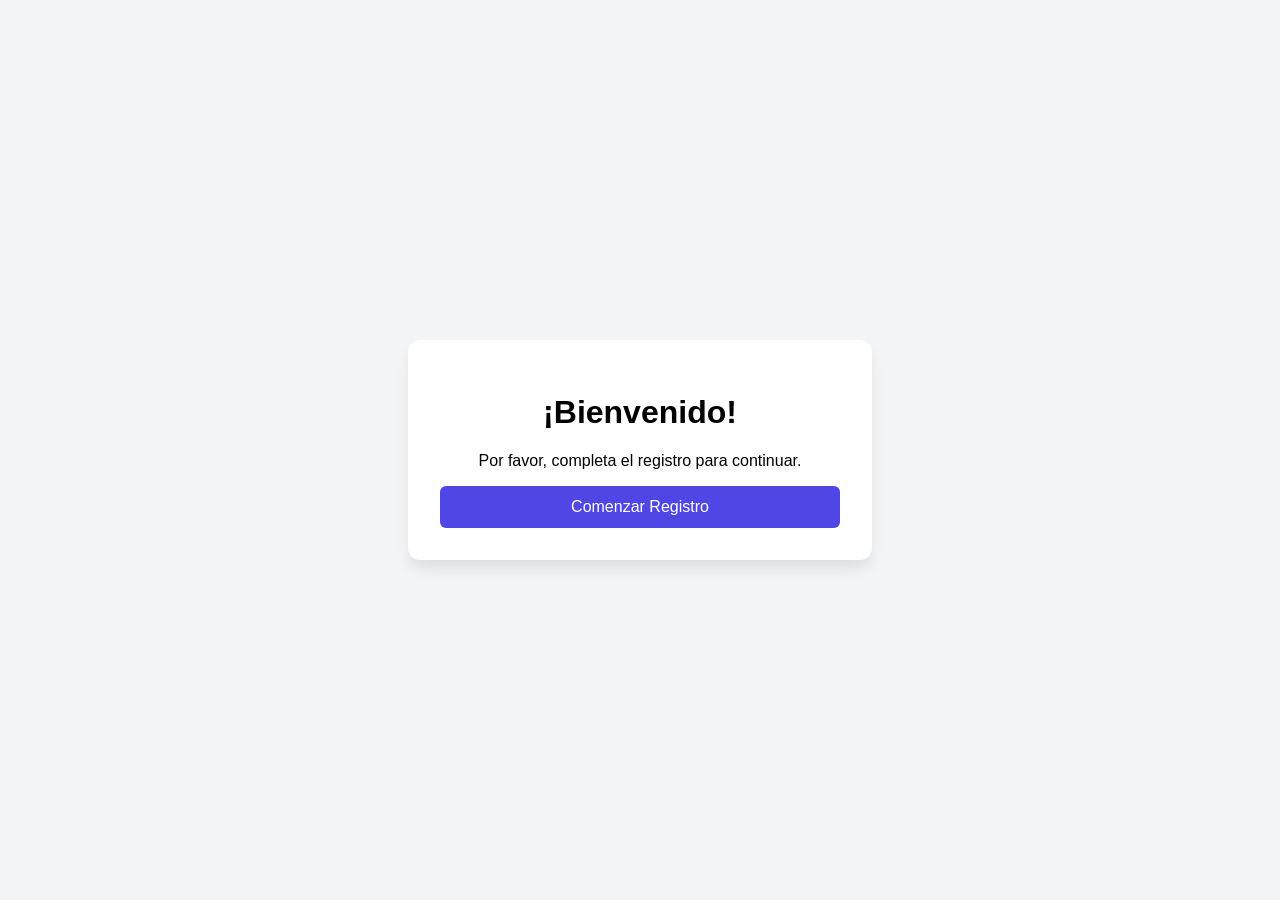
<file: HU 1/index.html>
<!DOCTYPE html>
<html lang="es">
<head>
    <meta charset="UTF-8">
    <meta name="viewport" content="width=device-width, initial-scale=1.0">
    <title>Sistema Interactivo Pro - JS</title>
    <link rel="stylesheet" href="style.css">
</head>
<body>
    <div class="card" id="mainCard">
        <h1 id="tituloResultado">¡Bienvenido!</h1>
        <p id="mensajeCuerpo">Por favor, completa el registro para continuar.</p>
        <button id="btnAbrirModal">Comenzar Registro</button>
    </div>

    <div id="modalOverlay" class="modal-overlay hidden">
        <div class="modal">
            <h2>Datos de Usuario</h2>
            <div class="input-group">
                <label for="nombreInput">Nombre:</label>
                <input type="text" id="nombreInput" placeholder="Tu nombre">
            </div>
            <div class="input-group">
                <label for="edadInput">Edad:</label>
                <input type="text" id="edadInput" placeholder="Tu edad">
            </div>
            <div id="errorText"></div>
            <button id="btnValidar">Verificar</button>
        </div>
    </div>

    <script src="sistema_interactivo.js"></script>
</body>
</html>
</file>
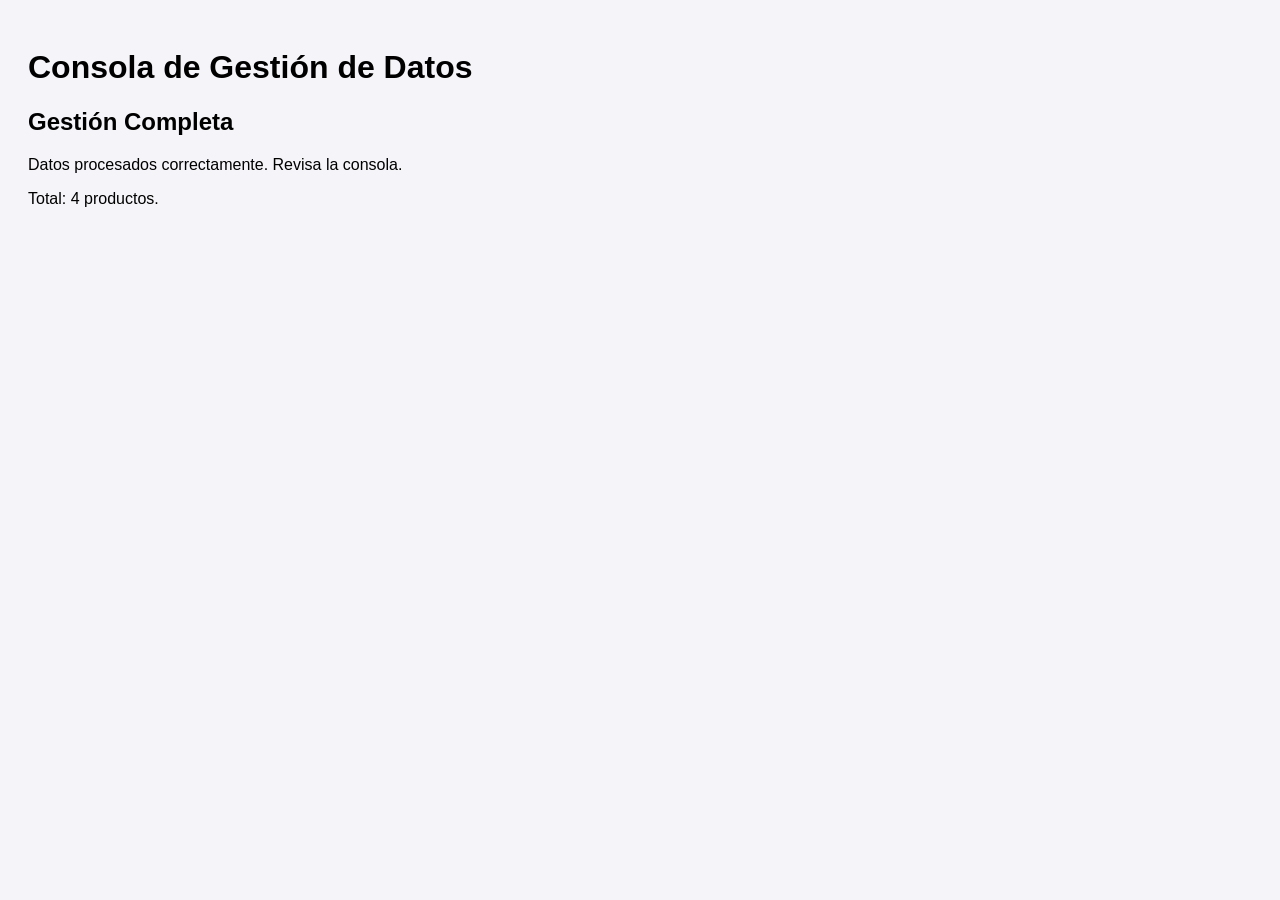
<file: HU 2/index.html>
<!DOCTYPE html>
<html lang="es">
<head>
    <meta charset="UTF-8">
    <meta name="viewport" content="width=device-width, initial-scale=1.0">
    <title>Gestión de Datos Moderna</title>
    <style>body { font-family: sans-serif; padding: 20px; background: #f4f4f9; }</style>
</head>
<body>
    <h1>Consola de Gestión de Datos</h1>
    <div id="app">Cargando datos...</div>

    <script src="gestion_datos.js"></script>
</body>
</html>
</file>
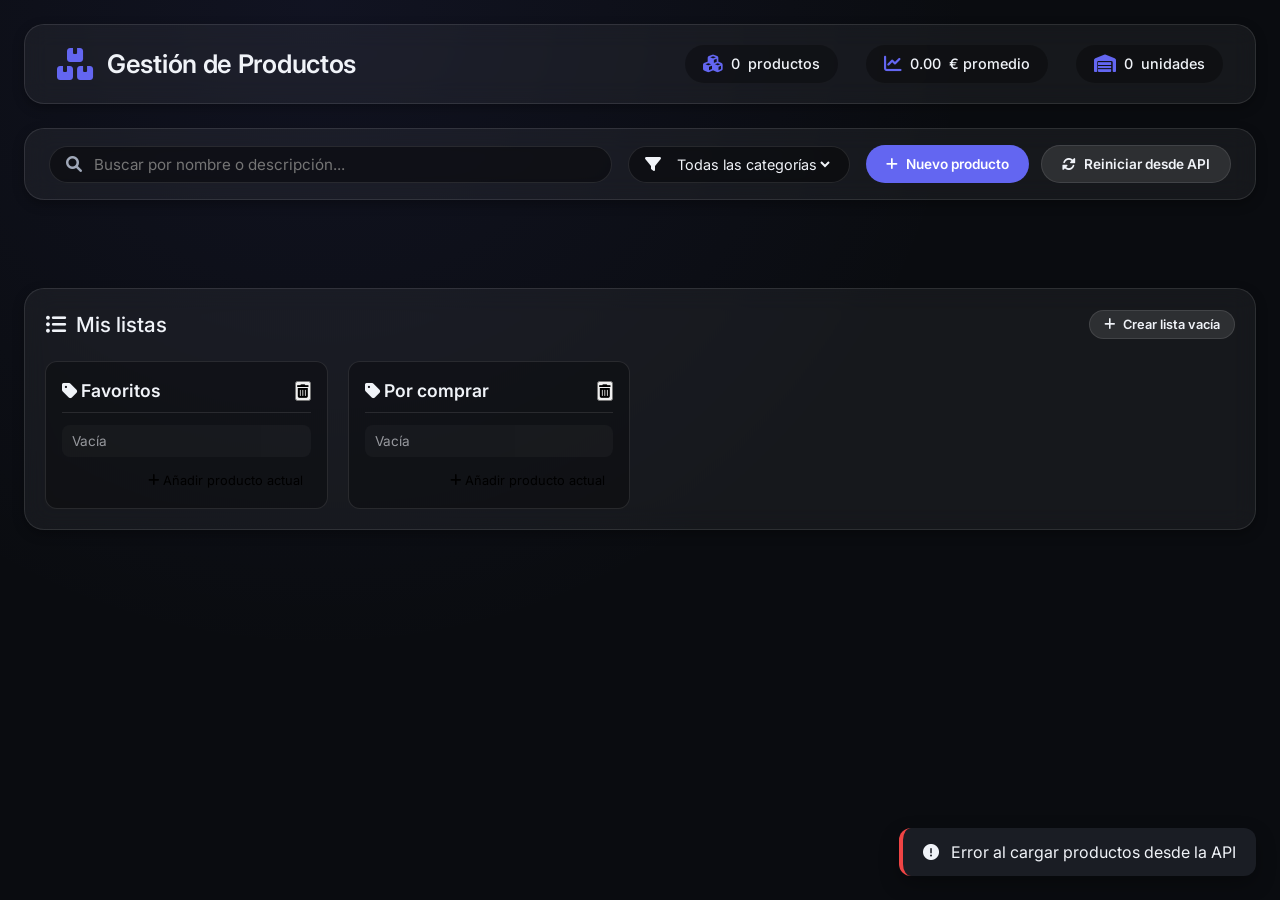
<file: HU 4/index.html>
<!DOCTYPE html>
<html lang="es">

<head>
    <meta charset="UTF-8">
    <meta name="viewport" content="width=device-width, initial-scale=1.0, viewport-fit=cover">
    <title>Product Dashboard | DummyJSON</title>
    <link rel="stylesheet" href="styles.css">
    <link
        href="https://fonts.googleapis.com/css2?family=Inter:opsz,wght@14..32,300;14..32,400;14..32,500;14..32,600;14..32,700&display=swap"
        rel="stylesheet">
    <link rel="stylesheet" href="https://cdnjs.cloudflare.com/ajax/libs/font-awesome/6.0.0-beta3/css/all.min.css">
</head>

<body>

    <!-- Dashboard principal -->
    <div id="dashboardContainer" class="app-container">
        <!-- Header con estadísticas y logout -->
        <header class="dashboard-header glass-card">
            <div class="logo-area">
                <i class="fas fa-boxes"></i>
                <h1>Gestión de Productos</h1>
            </div>
            <div class="stats-area" id="statsArea">
                <div class="stat-item"><i class="fas fa-cubes"></i> <span id="totalProducts">0</span> productos</div>
                <div class="stat-item"><i class="fas fa-chart-line"></i> <span id="avgPrice">0.00</span> € promedio</div>
                <div class="stat-item"><i class="fas fa-warehouse"></i> <span id="totalStock">0</span> unidades</div>
            </div>
        </header>

        <!-- Barra de acciones -->
        <div class="action-bar glass-card">
            <div class="search-box">
                <i class="fas fa-search"></i>
                <input type="text" id="searchInput" placeholder="Buscar por nombre o descripción...">
            </div>
            <div class="filter-box">
                <i class="fas fa-filter"></i>
                <select id="categoryFilter">
                    <option value="all">Todas las categorías</option>
                </select>
            </div>
            <div class="action-buttons">
                <button id="addProductBtn" class="btn-primary"><i class="fas fa-plus"></i> Nuevo producto</button>
                <button id="resetApiBtn" class="btn-secondary"><i class="fas fa-sync-alt"></i> Reiniciar desde API</button>
            </div>
        </div>

        <!-- Grid de productos -->
        <div id="productsContainer" class="products-grid">
            <div class="loading-spinner" id="loadingSpinner">
                <i class="fas fa-spinner fa-pulse"></i> Cargando productos...
            </div>
        </div>

        <!-- Sección de listas -->
        <div class="lists-section glass-card">
            <div class="lists-header">
                <h3><i class="fas fa-list-ul"></i> Mis listas</h3>
                <button id="createEmptyListBtn" class="btn-secondary btn-sm"><i class="fas fa-plus"></i> Crear lista vacía</button>
            </div>
            <div id="listsContainer" class="lists-grid"></div>
        </div>
    </div>

    <!-- ===================== MODALES ===================== -->
    <!-- Modal para agregar/editar producto -->
    <div id="modalOverlay" class="modal-overlay hidden">
        <div class="modal glass-card">
            <div class="modal-header">
                <h2 id="modalTitle">Agregar Producto</h2>
                <button id="closeModalBtn" class="close-modal"><i class="fas fa-times"></i></button>
            </div>
            <form id="productForm">
                <input type="hidden" id="productId">
                <div class="form-group">
                    <label for="title"><i class="fas fa-tag"></i> Título *</label>
                    <input type="text" id="title" placeholder="Nombre del producto" required>
                </div>
                <div class="form-group">
                    <label for="description"><i class="fas fa-align-left"></i> Descripción</label>
                    <textarea id="description" rows="3" placeholder="Descripción detallada"></textarea>
                </div>
                <div class="form-row">
                    <div class="form-group">
                        <label for="price"><i class="fas fa-dollar-sign"></i> Precio *</label>
                        <input type="number" id="price" step="0.01" min="0" placeholder="0.00" required>
                    </div>
                    <div class="form-group">
                        <label for="stock"><i class="fas fa-boxes"></i> Stock *</label>
                        <input type="number" id="stock" step="1" min="0" placeholder="0" required>
                    </div>
                </div>
                <div class="form-group">
                    <label for="category"><i class="fas fa-folder"></i> Categoría *</label>
                    <input type="text" id="category" placeholder="Ej: Electrónica" required>
                </div>
                <div class="form-actions">
                    <button type="button" id="cancelModalBtn" class="btn-secondary">Cancelar</button>
                    <button type="submit" class="btn-primary"><i class="fas fa-save"></i> Guardar</button>
                </div>
            </form>
        </div>
    </div>

    <!-- Modal para listas -->
    <div id="listModalOverlay" class="modal-overlay hidden">
        <div class="modal glass-card" style="max-width: 450px;">
            <div class="modal-header">
                <h2><i class="fas fa-list"></i> Añadir a lista</h2>
                <button id="closeListModalBtn" class="close-modal"><i class="fas fa-times"></i></button>
            </div>
            <div id="listModalContent"></div>
        </div>
    </div>

    <!-- Toast notifications -->
    <div id="toastContainer" class="toast-container"></div>

    <script src="gestion_datos.js"></script>
</body>

</html>
</file>
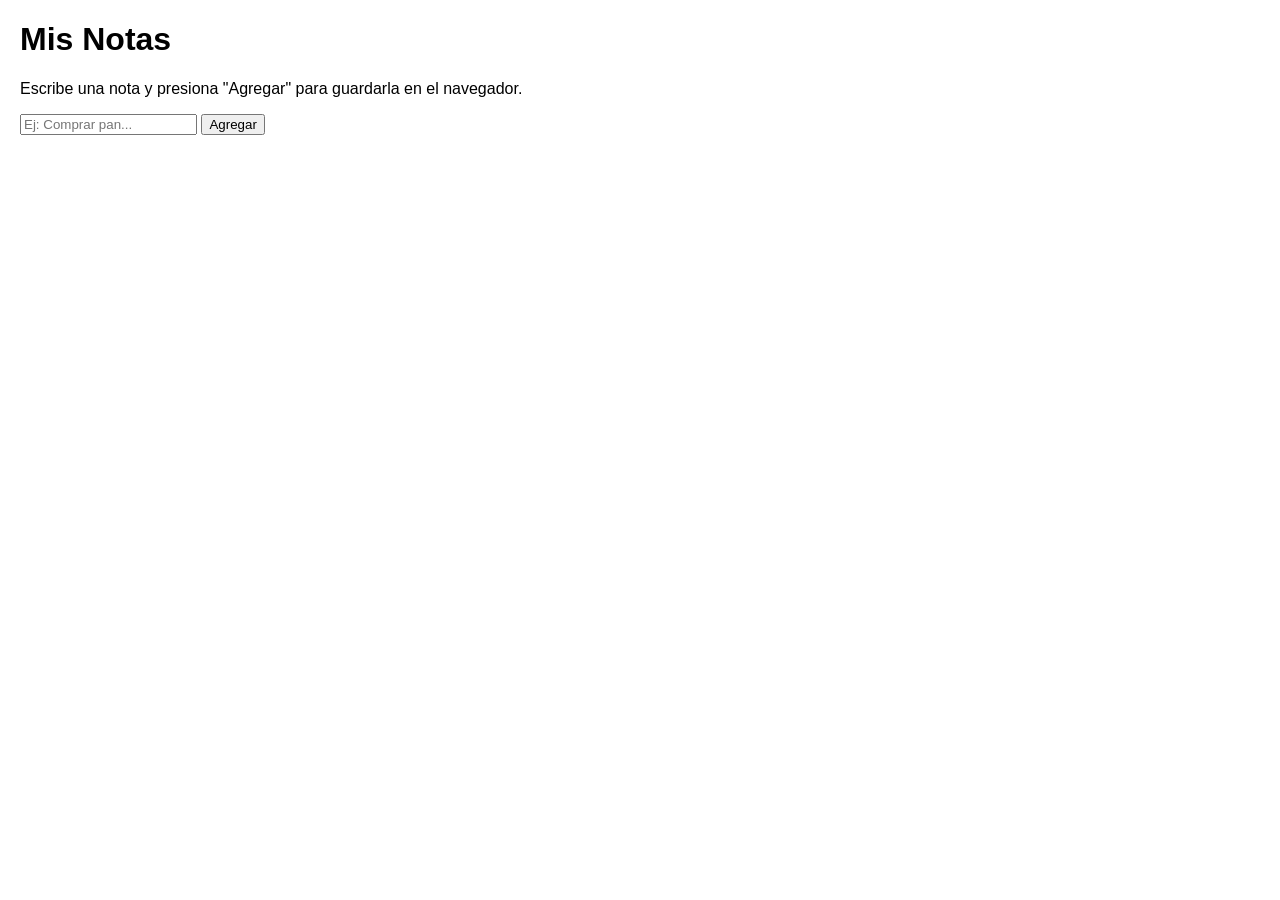
<file: HU 3/manipulacion_dom.html>
<!DOCTYPE html>
<html lang="es">
<head>
    <meta charset="UTF-8">
    <meta name="viewport" content="width=device-width, initial-scale=1.0">
    <title>Gestión de Notas - DOM y Local Storage</title>
    <style>
        body { font-family: sans-serif; margin: 20px; }
        #listaNotas { margin-top: 20px; }
        li { margin-bottom: 8px; }
    </style>
</head>
<body>
    <h1>Mis Notas</h1>
    <p>Escribe una nota y presiona "Agregar" para guardarla en el navegador.</p>

    <input type="text" id="inputNota" placeholder="Ej: Comprar pan...">
    <button id="btnAgregar">Agregar</button>

    <ul id="listaNotas"></ul>

    <script src="script.js"></script>
</body>
</html>
</file>
<file: HU 1/style.css>
:root {
    --primary-color: #4f46e5;
    --error-color: #ef4444;
    --bg-color: #f3f4f6;
}
body {
    font-family: 'Segoe UI', Tahoma, Geneva, Verdana, sans-serif;
    background-color: var(--bg-color);
    display: flex;
    justify-content: center;
    align-items: center;
    height: 100vh;
    margin: 0;
}
.card {
    background: white;
    padding: 2rem;
    border-radius: 12px;
    box-shadow: 0 10px 15px -3px rgba(0, 0, 0, 0.1);
    text-align: center;
    max-width: 400px;
    width: 90%;
}
.modal-overlay {
    position: fixed;
    top: 0; left: 0; width: 100%; height: 100%;
    background: rgba(0,0,0,0.5);
    display: flex;
    justify-content: center;
    align-items: center;
    z-index: 1000;
}
.modal {
    background: white;
    padding: 2rem;
    border-radius: 8px;
    width: 320px;
}
.input-group {
    margin-bottom: 1rem;
    text-align: left;
}
label { display: block; margin-bottom: 0.5rem; font-weight: bold; }
input {
    width: 100%;
    padding: 0.5rem;
    box-sizing: border-box;
    border: 1px solid #d1d5db;
    border-radius: 4px;
}
button {
    background-color: var(--primary-color);
    color: white;
    border: none;
    padding: 0.75rem 1.5rem;
    border-radius: 6px;
    cursor: pointer;
    width: 100%;
    font-size: 1rem;
}
.hidden { display: none !important; }
#errorText { 
    color: var(--error-color); 
    font-size: 0.875rem; 
    margin-top: 0.5rem; 
    min-height: 1.2rem; 
}
</file>
<file: HU 4/styles.css>
/* ======================
   VARIABLES GLOBALES (Dark Mode + Glassmorphism)
   ====================== */
:root {
    --bg-primary: #0a0c10;
    --bg-secondary: #1a1d24;
    --glass-bg: rgba(255, 255, 255, 0.05);
    --glass-border: rgba(255, 255, 255, 0.1);
    --text-primary: #f0f3f8;
    --text-secondary: #a0a8b8;
    --accent-primary: #6366f1;
    --accent-hover: #4f52e0;
    --danger: #ef4444;
    --success: #10b981;
    --warning: #f59e0b;
    --radius-md: 12px;
    --radius-lg: 20px;
    --shadow-sm: 0 4px 12px rgba(0, 0, 0, 0.3);
    --transition: all 0.25s ease;
}

* {
    margin: 0;
    padding: 0;
    box-sizing: border-box;
    font-family: 'Inter', sans-serif;
}

body {
    background: var(--bg-primary);
    color: var(--text-primary);
    line-height: 1.5;
    padding: 24px;
    min-height: 100vh;
    background-image: radial-gradient(circle at 25% 0%, rgba(99, 102, 241, 0.08) 0%, transparent 50%);
}

/* ======================
   COMPONENTES GLASS
   ====================== */
.glass-card {
    background: var(--glass-bg);
    backdrop-filter: blur(12px);
    border: 1px solid var(--glass-border);
    border-radius: var(--radius-lg);
    box-shadow: var(--shadow-sm);
    transition: var(--transition);
}

/* ======================
   APP LAYOUT
   ====================== */
.app-container {
    max-width: 1400px;
    margin: 0 auto;
    display: flex;
    flex-direction: column;
    gap: 24px;
}

/* Header */
.dashboard-header {
    display: flex;
    justify-content: space-between;
    align-items: center;
    padding: 20px 32px;
    flex-wrap: wrap;
    gap: 20px;
}

.logo-area {
    display: flex;
    align-items: center;
    gap: 14px;
}

.logo-area i {
    font-size: 2rem;
    color: var(--accent-primary);
}

.logo-area h1 {
    font-size: 1.6rem;
    font-weight: 600;
    letter-spacing: -0.3px;
}

.stats-area {
    display: flex;
    gap: 28px;
}

.stat-item {
    display: flex;
    align-items: center;
    gap: 8px;
    background: rgba(0, 0, 0, 0.3);
    padding: 8px 18px;
    border-radius: 40px;
    font-weight: 500;
    font-size: 0.9rem;
}

.stat-item i {
    color: var(--accent-primary);
    font-size: 1.1rem;
}

/* Action Bar */
.action-bar {
    display: flex;
    flex-wrap: wrap;
    justify-content: space-between;
    align-items: center;
    gap: 16px;
    padding: 16px 24px;
}

.search-box {
    flex: 2;
    min-width: 200px;
    display: flex;
    align-items: center;
    background: rgba(0, 0, 0, 0.4);
    border-radius: 48px;
    padding: 8px 16px;
    gap: 12px;
    border: 1px solid var(--glass-border);
}

.search-box i {
    color: var(--text-secondary);
}

.search-box input {
    background: transparent;
    border: none;
    color: var(--text-primary);
    width: 100%;
    font-size: 0.95rem;
    outline: none;
}

.filter-box {
    min-width: 180px;
    display: flex;
    align-items: center;
    gap: 12px;
    background: rgba(0, 0, 0, 0.4);
    padding: 8px 16px;
    border-radius: 48px;
    border: 1px solid var(--glass-border);
}

.filter-box select {
    background: transparent;
    border: none;
    color: var(--text-primary);
    font-size: 0.9rem;
    outline: none;
    cursor: pointer;
    width: 100%;
}

.filter-box select option {
    background: var(--bg-secondary);
}

.action-buttons {
    display: flex;
    gap: 12px;
}

/* Botones */
.btn-primary, .btn-secondary, .btn-danger {
    display: inline-flex;
    align-items: center;
    gap: 8px;
    padding: 10px 20px;
    border-radius: 48px;
    font-weight: 600;
    font-size: 0.85rem;
    border: none;
    cursor: pointer;
    transition: var(--transition);
}

.btn-primary {
    background: var(--accent-primary);
    color: white;
}

.btn-primary:hover {
    background: var(--accent-hover);
    transform: translateY(-2px);
}

.btn-secondary {
    background: rgba(255, 255, 255, 0.1);
    color: var(--text-primary);
    border: 1px solid var(--glass-border);
}

.btn-secondary:hover {
    background: rgba(255, 255, 255, 0.2);
}

.btn-danger {
    background: rgba(239, 68, 68, 0.2);
    color: var(--danger);
    border: 1px solid rgba(239, 68, 68, 0.3);
}

.btn-danger:hover {
    background: rgba(239, 68, 68, 0.4);
}

/* Grid de productos */
.products-grid {
    display: grid;
    grid-template-columns: repeat(auto-fill, minmax(300px, 1fr));
    gap: 24px;
    margin-top: 8px;
}

/* Tarjeta individual */
.product-card {
    background: var(--glass-bg);
    backdrop-filter: blur(8px);
    border: 1px solid var(--glass-border);
    border-radius: var(--radius-lg);
    padding: 20px;
    transition: var(--transition);
    display: flex;
    flex-direction: column;
    gap: 12px;
}

.product-card:hover {
    transform: translateY(-4px);
    border-color: rgba(99, 102, 241, 0.5);
    box-shadow: 0 12px 28px rgba(0, 0, 0, 0.4);
}

.product-title {
    font-size: 1.25rem;
    font-weight: 600;
    display: flex;
    justify-content: space-between;
    align-items: center;
}

.product-category {
    font-size: 0.7rem;
    background: rgba(99, 102, 241, 0.2);
    padding: 4px 10px;
    border-radius: 40px;
    font-weight: 500;
}

.product-description {
    font-size: 0.85rem;
    color: var(--text-secondary);
    line-height: 1.4;
    display: -webkit-box;
    -webkit-line-clamp: 2;
    -webkit-box-orient: vertical;
    overflow: hidden;
}

.product-footer {
    display: flex;
    justify-content: space-between;
    align-items: center;
    margin-top: 8px;
    border-top: 1px solid var(--glass-border);
    padding-top: 12px;
}

.price-stock {
    display: flex;
    gap: 16px;
    font-size: 0.9rem;
    font-weight: 500;
}

.price {
    color: var(--accent-primary);
}

.stock {
    color: var(--success);
}

.card-actions {
    display: flex;
    gap: 10px;
}

.card-actions button {
    background: transparent;
    border: none;
    cursor: pointer;
    font-size: 1rem;
    transition: var(--transition);
    padding: 6px;
    border-radius: 8px;
}

.edit-btn {
    color: var(--warning);
}

.edit-btn:hover {
    background: rgba(245, 158, 11, 0.2);
    transform: scale(1.05);
}

.delete-btn {
    color: var(--danger);
}

.delete-btn:hover {
    background: rgba(239, 68, 68, 0.2);
    transform: scale(1.05);
}

/* Modal */
.modal-overlay {
    position: fixed;
    top: 0;
    left: 0;
    width: 100%;
    height: 100%;
    background: rgba(0, 0, 0, 0.7);
    backdrop-filter: blur(5px);
    display: flex;
    align-items: center;
    justify-content: center;
    z-index: 1000;
    transition: var(--transition);
}

.modal-overlay.hidden {
    display: none;
}

.modal {
    width: 90%;
    max-width: 550px;
    padding: 28px;
    background: var(--bg-secondary);
    border-radius: var(--radius-lg);
    border: 1px solid var(--glass-border);
    animation: modalFadeIn 0.2s ease;
}

@keyframes modalFadeIn {
    from {
        opacity: 0;
        transform: scale(0.96);
    }
    to {
        opacity: 1;
        transform: scale(1);
    }
}

.modal-header {
    display: flex;
    justify-content: space-between;
    align-items: center;
    margin-bottom: 24px;
}

.close-modal {
    background: transparent;
    border: none;
    font-size: 1.5rem;
    cursor: pointer;
    color: var(--text-secondary);
}

.form-group {
    margin-bottom: 18px;
}

.form-group label {
    display: flex;
    align-items: center;
    gap: 8px;
    font-size: 0.85rem;
    font-weight: 500;
    margin-bottom: 6px;
}

.form-group input, .form-group textarea, .form-group select {
    width: 100%;
    padding: 12px 14px;
    background: rgba(0, 0, 0, 0.4);
    border: 1px solid var(--glass-border);
    border-radius: 12px;
    color: var(--text-primary);
    font-size: 0.9rem;
    outline: none;
    transition: var(--transition);
}

.form-group input:focus, .form-group textarea:focus {
    border-color: var(--accent-primary);
}

.form-row {
    display: flex;
    gap: 16px;
}

.form-row .form-group {
    flex: 1;
}

.form-actions {
    display: flex;
    justify-content: flex-end;
    gap: 12px;
    margin-top: 24px;
}

/* Spinner */
.loading-spinner {
    grid-column: 1 / -1;
    text-align: center;
    padding: 48px;
    font-size: 1.2rem;
    color: var(--text-secondary);
}

.loading-spinner i {
    margin-right: 12px;
}

/* Toast */
.toast-container {
    position: fixed;
    bottom: 24px;
    right: 24px;
    z-index: 1100;
    display: flex;
    flex-direction: column;
    gap: 12px;
}

.toast {
    background: var(--bg-secondary);
    backdrop-filter: blur(8px);
    border-left: 4px solid var(--success);
    padding: 12px 20px;
    border-radius: 12px;
    box-shadow: 0 8px 20px rgba(0, 0, 0, 0.3);
    display: flex;
    align-items: center;
    gap: 12px;
    animation: slideIn 0.2s ease;
}

.toast.error {
    border-left-color: var(--danger);
}

.toast.warning {
    border-left-color: var(--warning);
}

@keyframes slideIn {
    from {
        transform: translateX(100%);
        opacity: 0;
    }
    to {
        transform: translateX(0);
        opacity: 1;
    }
}

/* Responsive */
@media (max-width: 768px) {
    body {
        padding: 16px;
    }
    .dashboard-header {
        flex-direction: column;
        align-items: stretch;
        text-align: center;
    }
    .stats-area {
        justify-content: center;
        flex-wrap: wrap;
    }
    .action-bar {
        flex-direction: column;
        align-items: stretch;
    }
    .action-buttons {
        justify-content: stretch;
    }
    .btn-primary, .btn-secondary {
        justify-content: center;
        flex: 1;
    }
    .form-row {
        flex-direction: column;
        gap: 0;
    }
}

/* Scrollbar personalizada */
::-webkit-scrollbar {
    width: 8px;
}
::-webkit-scrollbar-track {
    background: var(--bg-primary);
}
::-webkit-scrollbar-thumb {
    background: var(--accent-primary);
    border-radius: 10px;
}

/* ======================
   LISTAS SECTION
   ====================== */
.lists-section {
    margin-top: 32px;
    padding: 20px;
}

.lists-header {
    display: flex;
    justify-content: space-between;
    align-items: center;
    margin-bottom: 20px;
    flex-wrap: wrap;
    gap: 12px;
}

.lists-header h3 {
    font-size: 1.3rem;
    font-weight: 500;
    display: flex;
    align-items: center;
    gap: 10px;
}

.btn-sm {
    padding: 6px 14px;
    font-size: 0.8rem;
}

.lists-grid {
    display: grid;
    grid-template-columns: repeat(auto-fill, minmax(280px, 1fr));
    gap: 20px;
}

.list-card {
    background: rgba(0, 0, 0, 0.3);
    border-radius: var(--radius-md);
    border: 1px solid var(--glass-border);
    padding: 16px;
    transition: var(--transition);
}

.list-card:hover {
    border-color: var(--accent-primary);
}

.list-title {
    display: flex;
    justify-content: space-between;
    align-items: center;
    font-weight: 600;
    font-size: 1.1rem;
    margin-bottom: 12px;
    padding-bottom: 8px;
    border-bottom: 1px solid var(--glass-border);
}

.list-products {
    display: flex;
    flex-direction: column;
    gap: 8px;
    max-height: 200px;
    overflow-y: auto;
    margin-bottom: 12px;
}

.list-product-item {
    display: flex;
    justify-content: space-between;
    align-items: center;
    background: rgba(255,255,255,0.05);
    padding: 6px 10px;
    border-radius: 8px;
    font-size: 0.85rem;
}

.list-product-item button {
    background: transparent;
    border: none;
    color: var(--danger);
    cursor: pointer;
    font-size: 0.8rem;
    padding: 0 4px;
}

.list-actions {
    display: flex;
    gap: 8px;
    justify-content: flex-end;
    margin-top: 8px;
}

.list-actions button {
    background: transparent;
    border: none;
    cursor: pointer;
    font-size: 0.8rem;
    padding: 4px 8px;
    border-radius: 6px;
    transition: var(--transition);
}

.list-actions .delete-list-btn {
    color: var(--danger);
}
.list-actions .delete-list-btn:hover {
    background: rgba(239,68,68,0.2);
}


   /* AUTENTICACIÓN */
  
.auth-container {
    display: flex;
    justify-content: center;
    align-items: center;
    min-height: 100vh;
    padding: 20px;
    background: var(--bg-primary);
}

.auth-card {
    width: 100%;
    max-width: 450px;
    padding: 32px;
    background: var(--glass-bg);
    backdrop-filter: blur(12px);
    border: 1px solid var(--glass-border);
    border-radius: var(--radius-lg);
}

.auth-tabs {
    display: flex;
    gap: 16px;
    margin-bottom: 28px;
    border-bottom: 1px solid var(--glass-border);
}

.auth-tab {
    background: transparent;
    border: none;
    padding: 8px 0;
    font-size: 1rem;
    font-weight: 500;
    color: var(--text-secondary);
    cursor: pointer;
    transition: var(--transition);
    flex: 1;
    text-align: center;
}

.auth-tab.active {
    color: var(--accent-primary);
    border-bottom: 2px solid var(--accent-primary);
}

.auth-form {
    display: none;
}

.auth-form.active {
    display: block;
    animation: fadeIn 0.3s ease;
}

@keyframes fadeIn {
    from { opacity: 0; transform: translateY(10px); }
    to { opacity: 1; transform: translateY(0); }
}

.auth-form h2 {
    font-size: 1.5rem;
    margin-bottom: 24px;
    text-align: center;
    display: flex;
    align-items: center;
    justify-content: center;
    gap: 10px;
}

.btn-block {
    width: 100%;
    justify-content: center;
    margin-top: 16px;
}

.auth-error {
    background: rgba(239, 68, 68, 0.15);
    border-left: 3px solid var(--danger);
    padding: 10px;
    margin-top: 16px;
    border-radius: 8px;
    font-size: 0.85rem;
    color: #ff8a8a;
    text-align: center;
}

/* Ajuste para mostrar/ocultar dashboard */
.hidden {
    display: none !important;
}

/* Botón de logout */
#logoutBtn {
    margin-left: auto;
    background: rgba(239, 68, 68, 0.2);
    border-color: rgba(239, 68, 68, 0.3);
}
#logoutBtn:hover {
    background: rgba(239, 68, 68, 0.4);
}

/* Ajustes responsive */
@media (max-width: 768px) {
    .stats-area {
        flex-wrap: wrap;
        justify-content: center;
    }
    #logoutBtn {
        margin-left: 0;
        width: 100%;
    }
}
</file>
